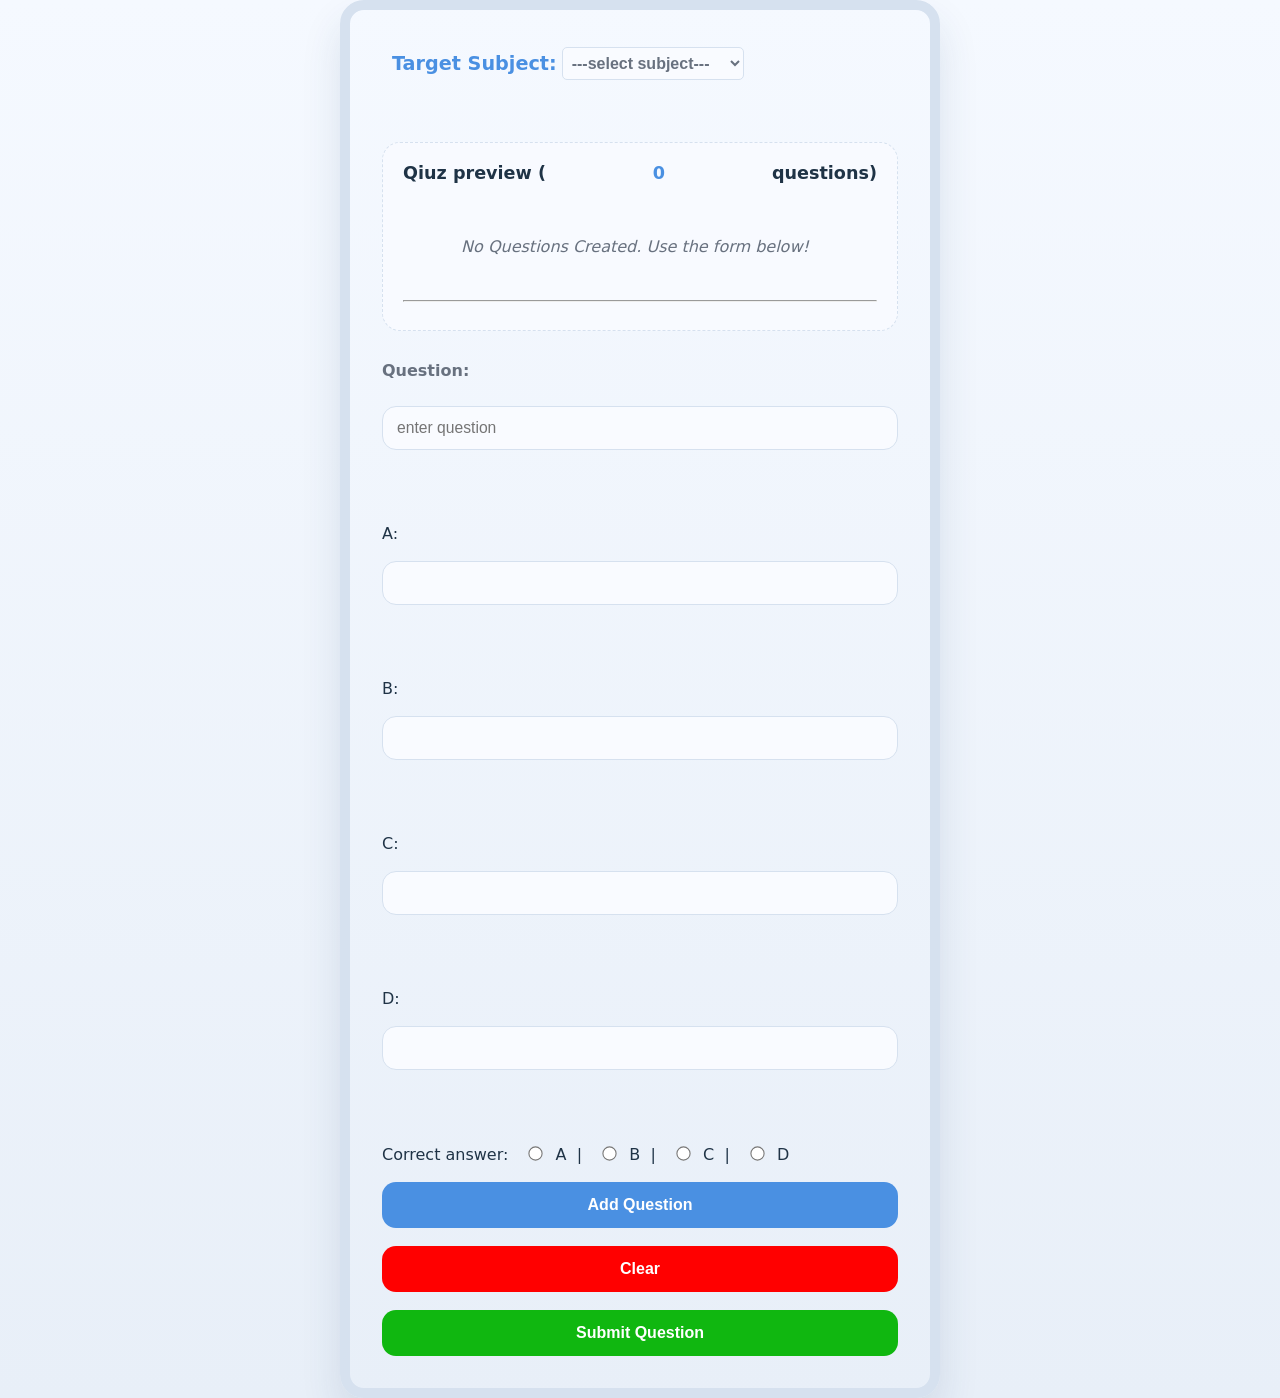
<file: src/main/webapp/createQuiz.html>
<!DOCTYPE html>
<html lang="en">
<head>
    <meta charset="UTF-8">
    <meta name="viewport" content="width=device-width, initial-scale=1.0">
    <title>Create Quiz</title>
    <link rel="stylesheet" href="assets/css/createQuiz.css">
</head>
<body>
    <div id="main-container">
        <div class="input-group">
            <label for="subject-id">Target Subject: </label>
            <select name="subject-id" id="subject-id" required>
                <option value="" disabled selected>---select subject---</option>
                <option value="1">Mathematics</option>
                <option value="2">Physics</option>
                <option value="3">Chemistry</option>
                <option value="4">Biology</option>
                <option value="5">Aptitude</option>
                <option value="6">General Knowledge</option>
            </select>
        </div><br><br>
        <div id="preview-section">
            <h3 id="quiz-preview">Qiuz preview (<span id="question-count"> 0 </span>  questions)</h3>
            <div id="question-list">
                <p id="empty-message">No Questions Created. Use the form below!</p>
            </div>
            <hr>
        </div>
        <form action="">
            <lable for="question-text">Question: </lable>
            <input type="text" id="question-text" placeholder="enter question" required><br><br>

            <label for="option-a">A: </label>
            <input type="text" id="option-a" required><br><br>

            <label for="option-b">B: </label>
            <input type="text" id="option-b" required><br><br>

            <label for="option-c">C: </label>
            <input type="text" id="option-c" required><br><br>

            <label for="option-d">D: </label>
            <input type="text" id="option-d" required><br><br>
          
            <div id="correct-aswer-group">
                <label for="correct-answer">Correct answer: </label>

                <input type="radio" id="opt-a" name="correct-answer" value="A">
                <label for="opt-a">A &ThickSpace;| </label>

                <input type="radio" id="opt-b" name="correct-answer" value="B">
                <label for="opt-b">B &ThickSpace;|</label>

                <input type="radio" id="opt-c" name="correct-answer" value="C">
                <label for="opt-c">C &ThickSpace;|</label>

                <input type="radio" id="opt-d" name="correct-answer" value="D">
                <label for="opt-d">D&ThickSpace;</label>
            </div>
            <button type="button" id="add-question">Add Question</button>
            <button type="button" id="clear">Clear</button>
            <button type="button" id="submit">Submit Question</button>
        </form>
    </div>
    <script src="assets/js/createQuiz.js"></script>
</body>
</html>
</file>
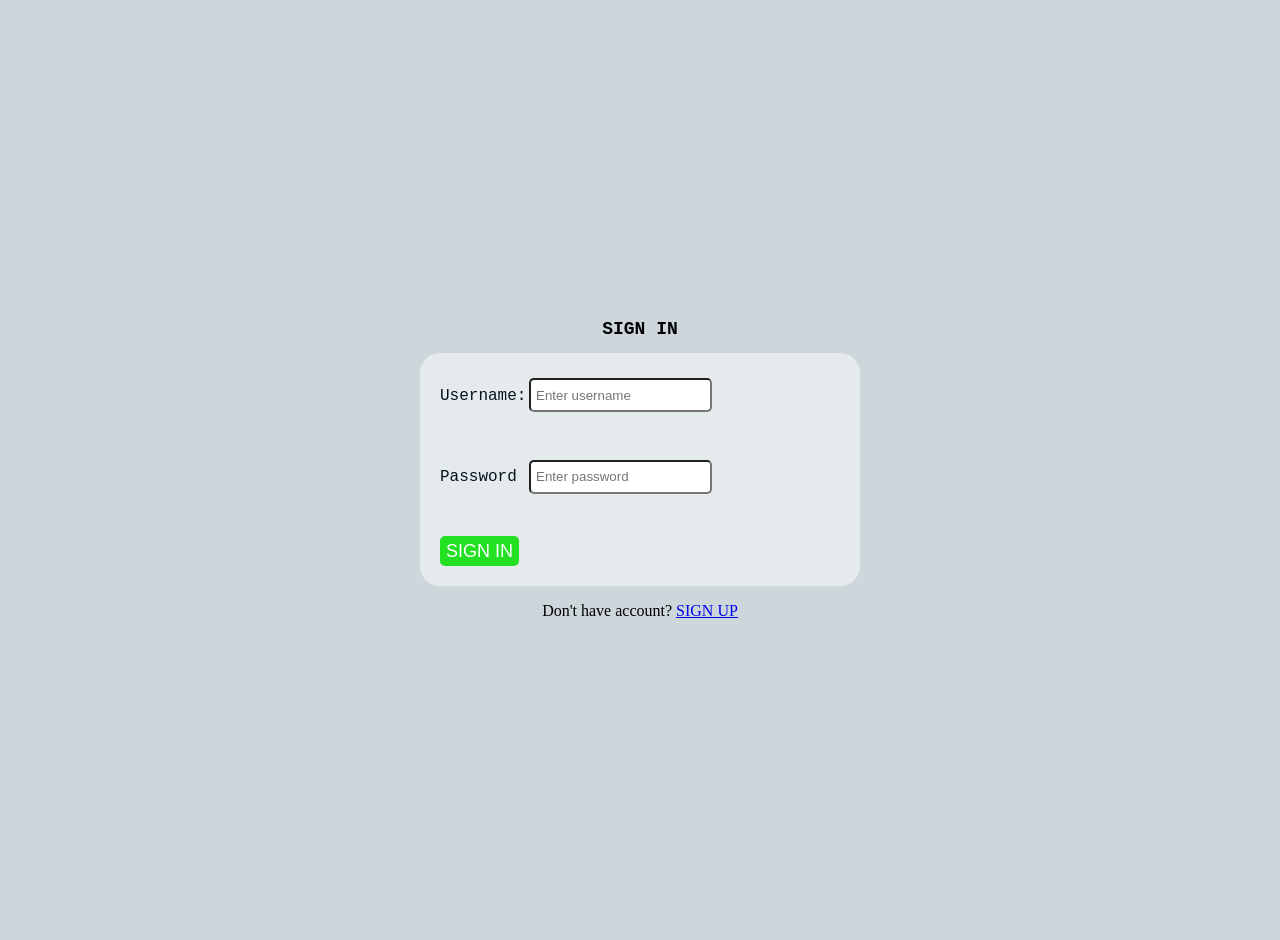
<file: src/main/webapp/signin.html>
<!DOCTYPE html>
<html lang="en">
<head>
    <meta charset="UTF-8">
    <meta name="viewport" content="width=device-width, initial-scale=1.0">
    <link rel="stylesheet" href="assets/css/signup.css">
    <title>Sign IN</title>
</head>
<body>
    <div id="container">
        <h2 id="signup-text">SIGN IN</h2>
        <div id="form-contianer">
            <form id="signup-form">
               <label for="username">Username:</label>
               <input type="text" id="username" name="username" placeholder="Enter username" required><br>
            

               <label for="password">Password</label>
               <input type="password" id="password" name="password" placeholder="Enter password" required><br>
  

              <button id="submit-btn" type="submit">SIGN IN</button>
         </form>
        </div>
        <p >Don't have account? <a href="signup.html"> SIGN UP</a></p>
    </div>

    <script src="assets/js/auth.js"></script>
</body>
</html>
</file>
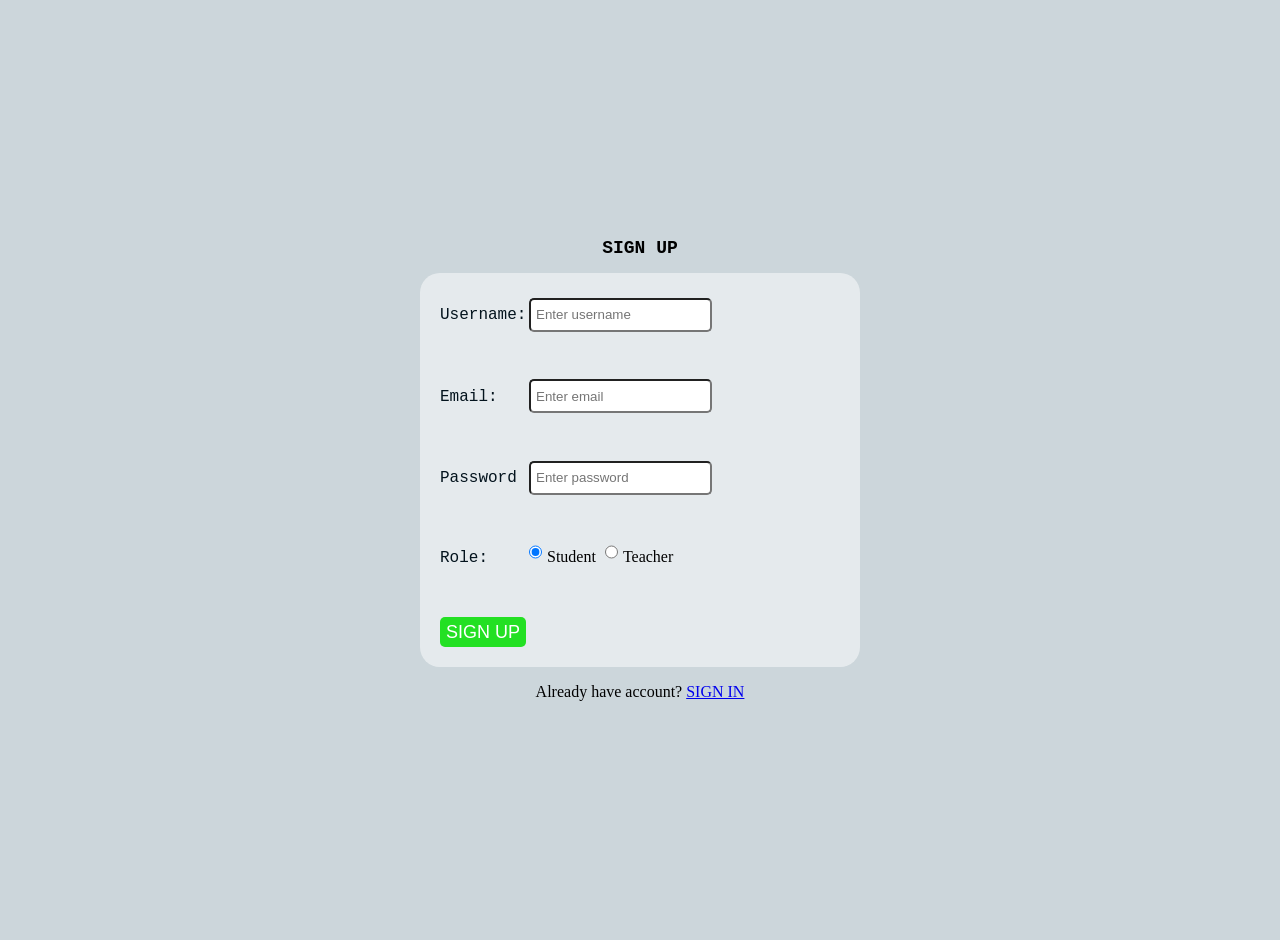
<file: src/main/webapp/signup.html>
<!DOCTYPE html>
<html lang="en">
<head>
    <meta charset="UTF-8">
    <meta name="viewport" content="width=device-width, initial-scale=1.0">
    <link rel="stylesheet" href="assets/css/signup.css">
    <title>Sign UP</title>
</head>
<body>
    <div id="container">
        <h2 id="signup-text">SIGN UP</h2>
        <div id="form-container">
            <form id="signup-form">
               <label for="username">Username:</label>
               <input type="text" id="username" name="username" placeholder="Enter username" required><br>

               <label for="email">Email:</label>
               <input type="email" id="email" name="email" placeholder="Enter email" required><br>

               <label for="password">Password</label>
               <input type="password" id="password" name="password" placeholder="Enter password" required><br>
  
               <label for="role">Role:</label>
              <input type="radio" id="student" name="role" value="student" checked>Student</input>
              <input type="radio" id="teacher" name="role" value="teacher">Teacher</input><br>

              <button id="submit-btn" type="submit">SIGN UP</button>
         </form>
        </div>
        <p >Already have account? <a href="signin.html"> SIGN IN</a></p>
    </div>

    <script src="assets/js/auth.js"></script>
</body>
</html>
</file>
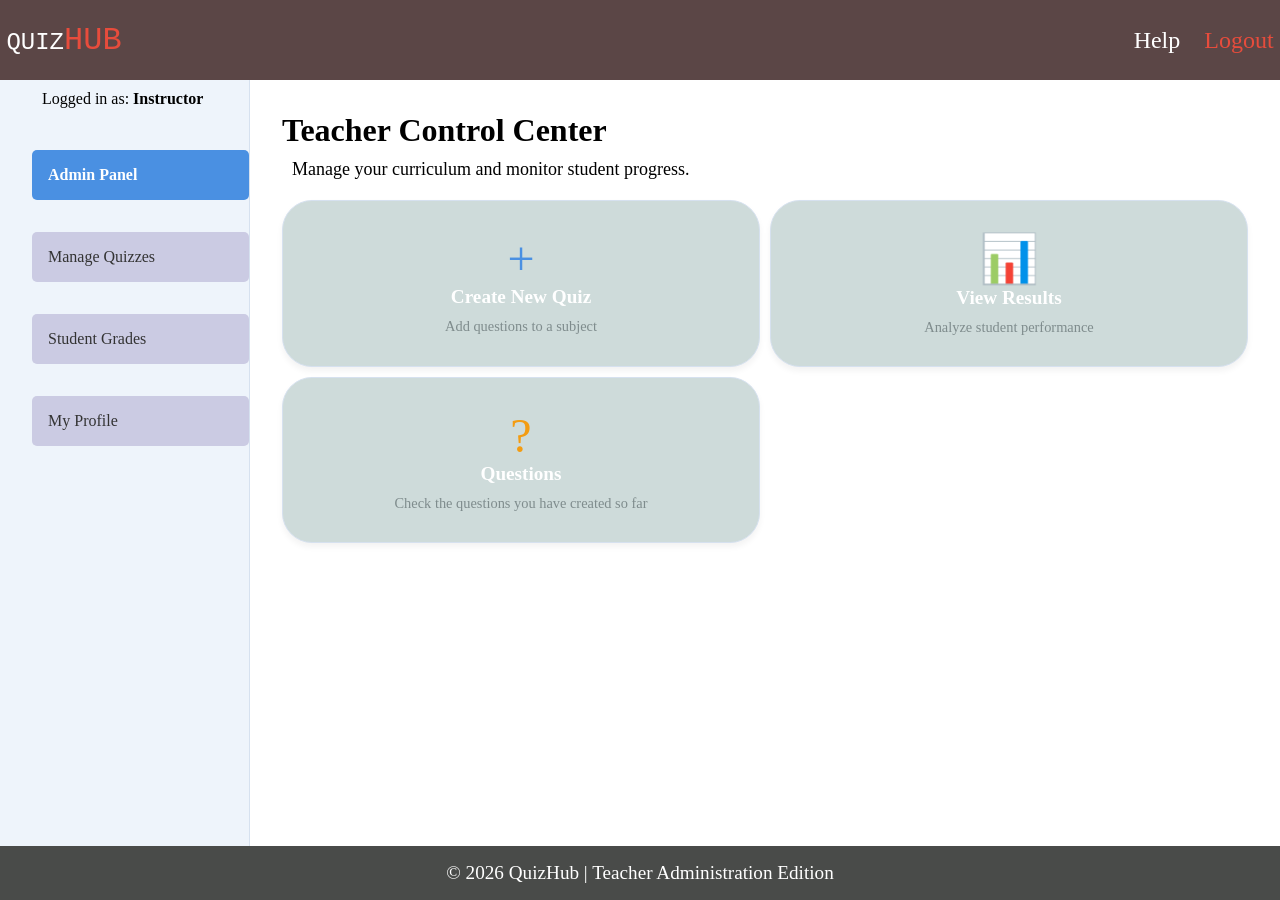
<file: src/main/webapp/teacherHome.html>
<!DOCTYPE html>
<html lang="en">
<head>
    <meta charset="UTF-8">
    <meta name="viewport" content="width=device-width, initial-scale=1.0">
    <title>Teacher Dashboard | QuizHub</title>
    <link rel="stylesheet" href="assets/css/global.css">
</head>
<body>

<header>
    <div class="logo">QUIZ<span>HUB</span></div>
    <nav>
        <a href="#" style="color:white;">Help</a>
        <a href="logout" style="color:#e74c3c;">Logout</a>
    </nav>
</header>

<div class="layout-wrapper">
    <aside>
        <div class="user-info" style="margin-bottom: 2rem; padding:10px;">
            <p>Logged in as: <strong>Instructor</strong></p>
        </div>
        <ul class="side-nav">
            <li><a href="teacherHome.html" class="active"><b>Admin Panel</b></a></li>
            <li><a href="questions.html">Manage Quizzes</a></li>
            <li><a href="studentGrades.html">Student Grades</a></li>
            <li><a href="profile.html">My Profile</a></li>
        </ul>
    </aside>

    <main>
        <div class="content-header">
            <h1>Teacher Control Center</h1>
            <p style="margin:10px; font-size: large;">Manage your curriculum and monitor student progress.</p>
        </div>

        <div id="admin-actions" class="module-grid">
            <div class="card" onclick="location.href='createQuiz.html'">
                <div style="font-size: 3rem; color: var(--accent);">+</div>
                <h3>Create New Quiz</h3>
                <p style="color:#7f8c8d; font-size: 0.9rem;">Add questions to a subject</p>
            </div>

            <div class="card" onclick="location.href='studentGrades.html'">
                <div style="font-size: 3rem; color: #27ae60;">📊</div>
                <h3>View Results</h3>
                <p style="color:#7f8c8d; font-size: 0.9rem;">Analyze student performance</p>
            </div>

            <div class="card" onclick="location.href='questions.html'">
                <div style="font-size: 3rem; color: #f39c12;">?</div>
                <h3>Questions</h3>
                <p style="color:#7f8c8d; font-size: 0.9rem;">Check the questions you have created so far</p>
            </div>
        </div>
    </main>
</div>

<footer>
    &copy; 2026 QuizHub | Teacher Administration Edition
</footer>

</body>
</html>
</file>
<file: src/main/webapp/assets/css/createQuiz.css>
:root{
    --bg: eef4fb;
    --card: ffffff;
    --text:#1f3346;
    --muted: #68717f;
    --accent: #4a90e2;
    --border:#d6e1ef;
}

* {
    box-sizing: border-box;
}
body{
    margin:0;
    justify-content: center;
    align-items: center;
    display:flex;
    min-height: 100vh;
    background: linear-gradient(180deg, #f5f9ff 0%, #e8eff8 100%);
    font-family: "Inter", system-ui, sans-serif;
    color: var(--text);
}
#main-container{
width:min(600px, 90vw);
background: var(--card);
border:10px solid var(--border);
border-radius: 24px;
box-shadow: 0 22px 40px rgba(34, 63 ,107, 0.12);
padding: 32px;
}

#main-container > div:first-child {
    font-size: 1.5rem;
    font-weight: 700;
    margin-bottom: 24px;
    color: var(--accent)
}
#preview-section{
    background:#f8faff;
    border-radius:18px;
    padding:20px;
    margin-bottom:30px;
    border: 1px dashed var(--border);
}
#quiz-preview{
margin-top:0;
font-size:1.1rem;
color:var(--text);
display:flex;
justify-content: space-between;

}
#question-count{
    color: var(--accent);
    font-weight: 800;
}
#question-list{
    max-height:250px;
    overflow-y: auto;
    padding-right: 10px;
}
#question-list::-webkit-scrollbar{
    width:6px;
}
#question-list::-webkit-scrollbar-thumb{
    background:var(--border);
    border-radius: 10px;
}
#empty-message{
    text-align: center;
    color:var(--muted);
    font-style:italic;
    padding:20px 0;
}
.input-group{
    display:flex;
    margin:5px;
}
.input-group :first-child{
    display:block;
    margin:5px;
    font-size: 1.2rem;
}
select{
    font-size:1rem;
    font-weight: 600;
    color: var(--muted);
    border: 1px solid var(--border);
    border-radius: 5px;
    padding:5px;
    background:#f9fbff;
}

form{
    display: grid;
    gap:18px;
}

lable {
    display: block;
    margin-bottom: 8px;
    font-weight:600;
    color:var(--muted);
}

input[type="text"]{
    width:100%;
    padding: 12px 14px;
    border: 1px solid var(--border);
    border-radius: 14px;
    background:#f9fbff;
    font-size: 0.98rem;
    transition: border-color 0.2s ease, box-shadow 0.2 ease;
}
input[type="text"]:focus {
    border-color:var(--accent);
    box-shadow: 0 0 0 4px rgba(74, 144, 226, 0.12);
    outline:none;

}

label[for="correct-aswer"] {
    margin-bottom:12px;
}

label[for="correct-answer"] ~ input[type="radio"] {
    margin-right: 8px;
    margin-left: 16px;
}




input[type="radio"] {
    accent-color:var(--accent);
    transform:scale(1.1);
}
#correct-answer-group{
    display:flex;
    align-items: center;
    gap:12px;
}

#add-question {
    width: 100%;
    padding: 14px 16px;
    border:none;
    border-radius:14px;
    background:var(--accent);
    color:white;
    font-size:1rem;
    font-weight:700;
    cursor:pointer;
    transition: trasnform 0.2s ease, background 0.2s ease;
}

#add-question:hover{
    background:#5e9ce9;
    transform:translateY(-1px)
}

#submit{
    width: 100%;
    padding: 14px 16px;
    border:none;
    border-radius:14px;
    background:rgb(16, 183, 16);
    color:white;
    font-size:1rem;
    font-weight:700;
    cursor:pointer;
    transition: trasnform 0.2s ease, background 0.2s ease;
}

#submit:hover{
    background:#26dc6c;
    transform:translateY(-1px)
}

#clear{
    width: 100%;
    padding: 14px 16px;
    border:none;
    border-radius:14px;
    background:red;
    color:white;
    font-size:1rem;
    font-weight:700;
    cursor:pointer;
    transition: transform 0.2s ease, background 0.2s ease;
}

#clear:hover{
    background:rgb(245, 110, 110);
    transform:translateY(-1px)
}
</file>
<file: src/main/webapp/assets/css/signup.css>
body{
    display:flex;
    flex-direction: column;
    justify-content: center;
    align-items: center;
    min-height: 100vh;
    margin:0;
}
#container{
    display: flex;
    flex-direction: column;
    align-items: center;
    justify-content: center;
    background-color: rgb(204, 214, 219);
    width:100%;
    padding:20px;
    min-height: 100vh;
    margin:0

}
#signup-form{
    background:rgba(255,255,255,0.5);
    width:400px;
    border-radius: 20px;
    padding:20px;

}
label{
    display:inline-block;
    margin-bottom: 50px;
    width:80px;
    font-family:'Courier New', Courier, monospace;
    color:rgb(3, 19, 29)
    
}
input{
    height:20px;
    border-radius: 5px;
    padding: 5px;
    width:auto;
    margin:5px;
}
h2{
    font-family:'Courier New', Courier, monospace;
    font-size: large;
}
#submit-btn{
    color:white;
    height:30px;
    font-size:large;
    background-color:rgb(35, 224, 35);
    border-radius:5px;
    border: none;
}
</file>
<file: src/main/webapp/assets/css/global.css>
:root {
    --bg: #eef4fb;
    --module-btn: #ffffff;
    --text: #1f3346;
    --muted: #68717f;
    --accent: #4a90e2;
    --border: #d6e1ef;
    --side-bar-width: 250px;
    --header-bg: rgb(91, 70, 70);
}

* {
    margin: 0;
    padding: 0;
    box-sizing: border-box;
}

html,
body {
    width: 100%;
    height: 100%;
}

body {
    display: flex;
    flex-direction: column;
    min-height: 100vh;
    overflow-x: hidden;
}

header {
    display: flex;
    height: 80px;
    justify-content: space-between;
    align-items: center;
    background: var(--header-bg);
    color: white;
    padding: 0.5%;
}

.logo {
    font-size: 1.5rem;
    font-family: 'Courier New', Courier, monospace
}

.logo span {
    font-size: 2rem;
    color: #e74c3c
}

nav a {
    justify-content: space-between;
    font-weight: 500;
    font-size: 1.5rem;
    text-decoration: none;
    margin-left: 20px;
}

.layout-wrapper {
    display: flex;
    flex: 1;
    width: 100%;
    height: calc(100vh - 80px - 2rem);
}

aside {
    width: var(--side-bar-width);
    background: var(--bg);
    border-right: 1px solid var(--border);

    padding-left: 2rem;
    min-height: 100%;
}

.side-nav {
    list-style: none;
}

.side-nav li {
    margin-bottom: 2rem;

}

.side-nav a {
    display: block;
    color: #333;
    background: rgb(203, 203, 227);
    border-radius: 5px;
    padding: 1rem;
    transition: background 0.2s ease;
    text-decoration: none;
}

.side-nav a:hover {
    background: white;
    transform: translateY(-4px);
    box-shadow: 0 8px 15px rgb(74, 144, 226, 0.1);
    border-color: var(--accent);

}

.side-nav a.active {
    color: white;
    background-color: var(--accent);
}

main {
    flex: 1;
    padding: 2rem;
    width: 100%;
    min-height: 100%;
    align-items: center;


}

.module-grid {
    display: grid;
    grid-template-columns: 1fr 1fr;
    gap: 10px;
    margin-top: 20px;
}

.card {
    background: rgb(206, 219, 218);
    border: 1px solid var(--border);
    border-radius: 30px;
    padding: 30px;
    box-shadow: 0 4px 6px rgba(0, 0, 0, 0.05);
    text-align: center;
    cursor: pointer;
    transition: transform 0.3s ease;
}

.card:hover {
    background: white;
    transform: translateY(-4px);
    box-shadow: 0 8px 15px rgb(74, 144, 226, 0.1);
    border-color: var(--accent);
}

footer {
    text-align: center;
    padding: 1rem;
    background: rgb(73, 75, 73);
    color: white;
    font-size: 1.2rem;
}

.card h3 {
    color: var(--module-btn);
    margin-bottom: 10px;
    font-size: 1.2rem;
}
</file>
